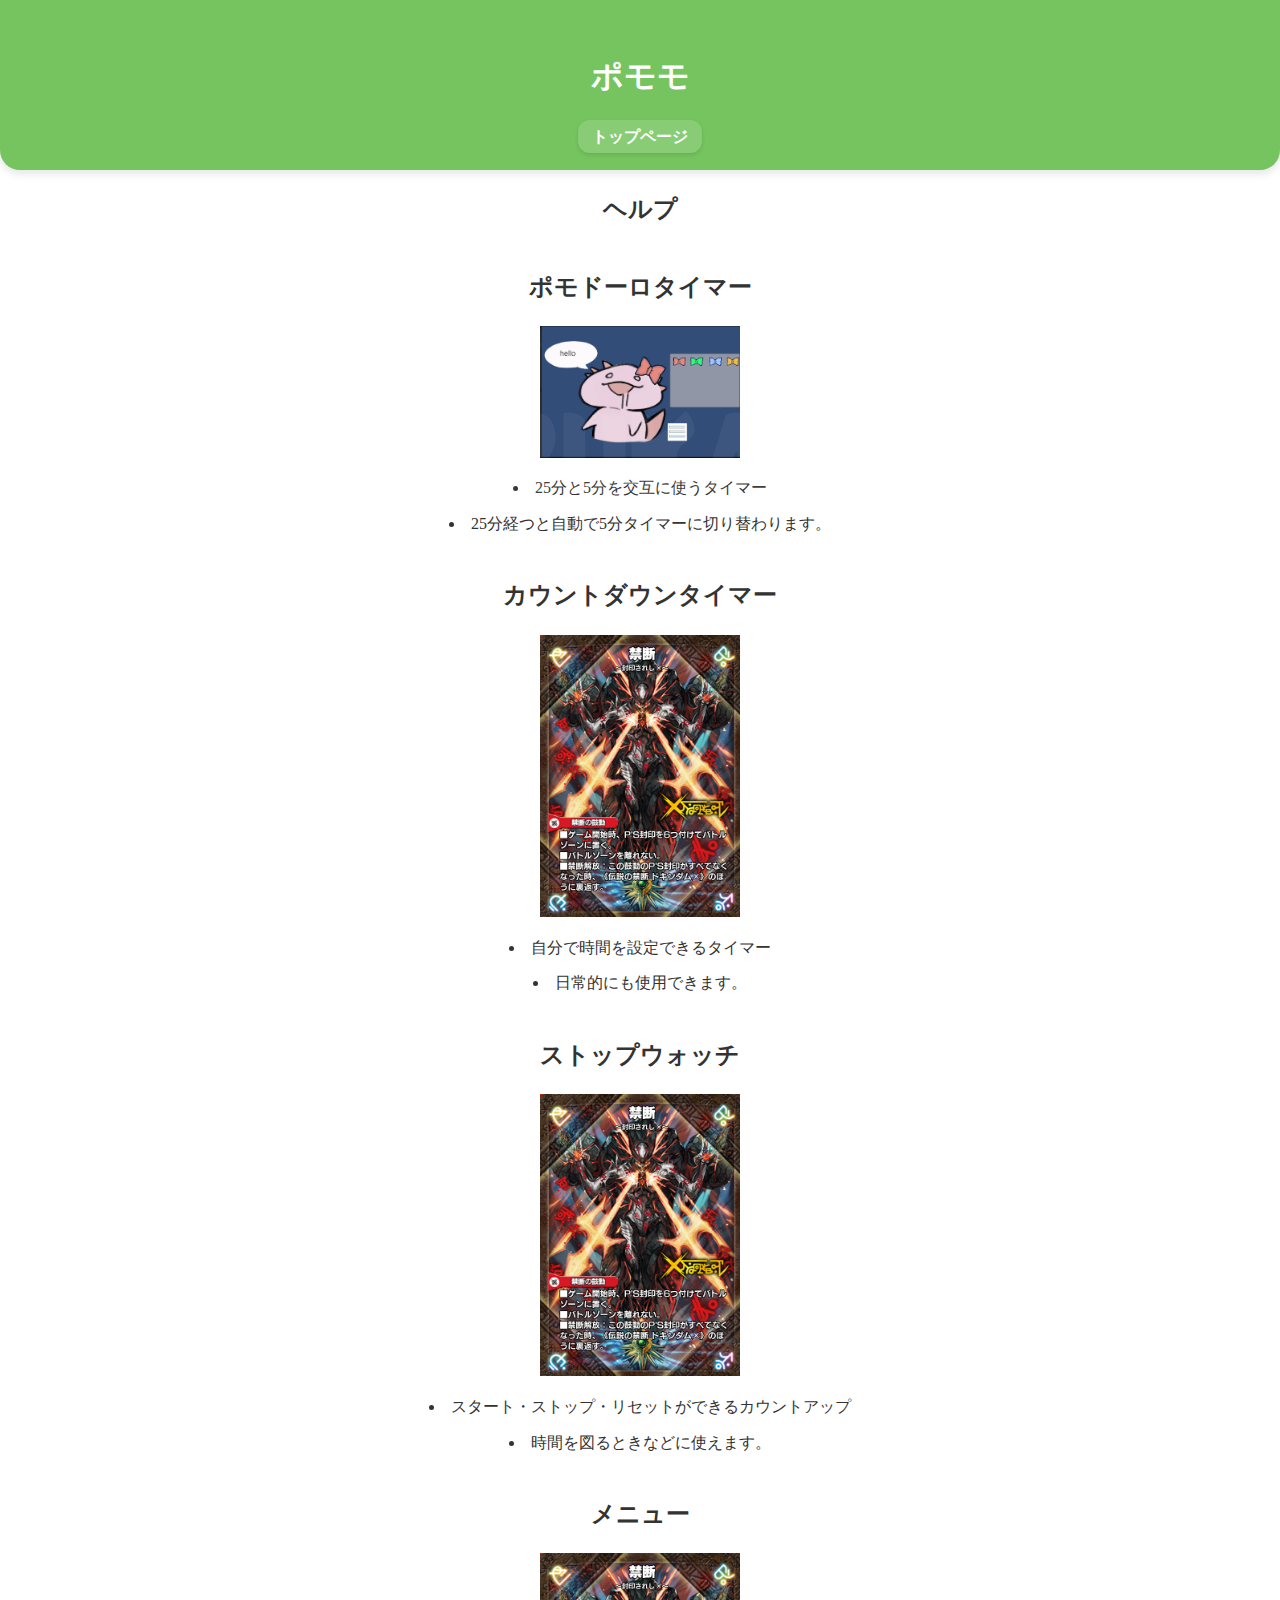
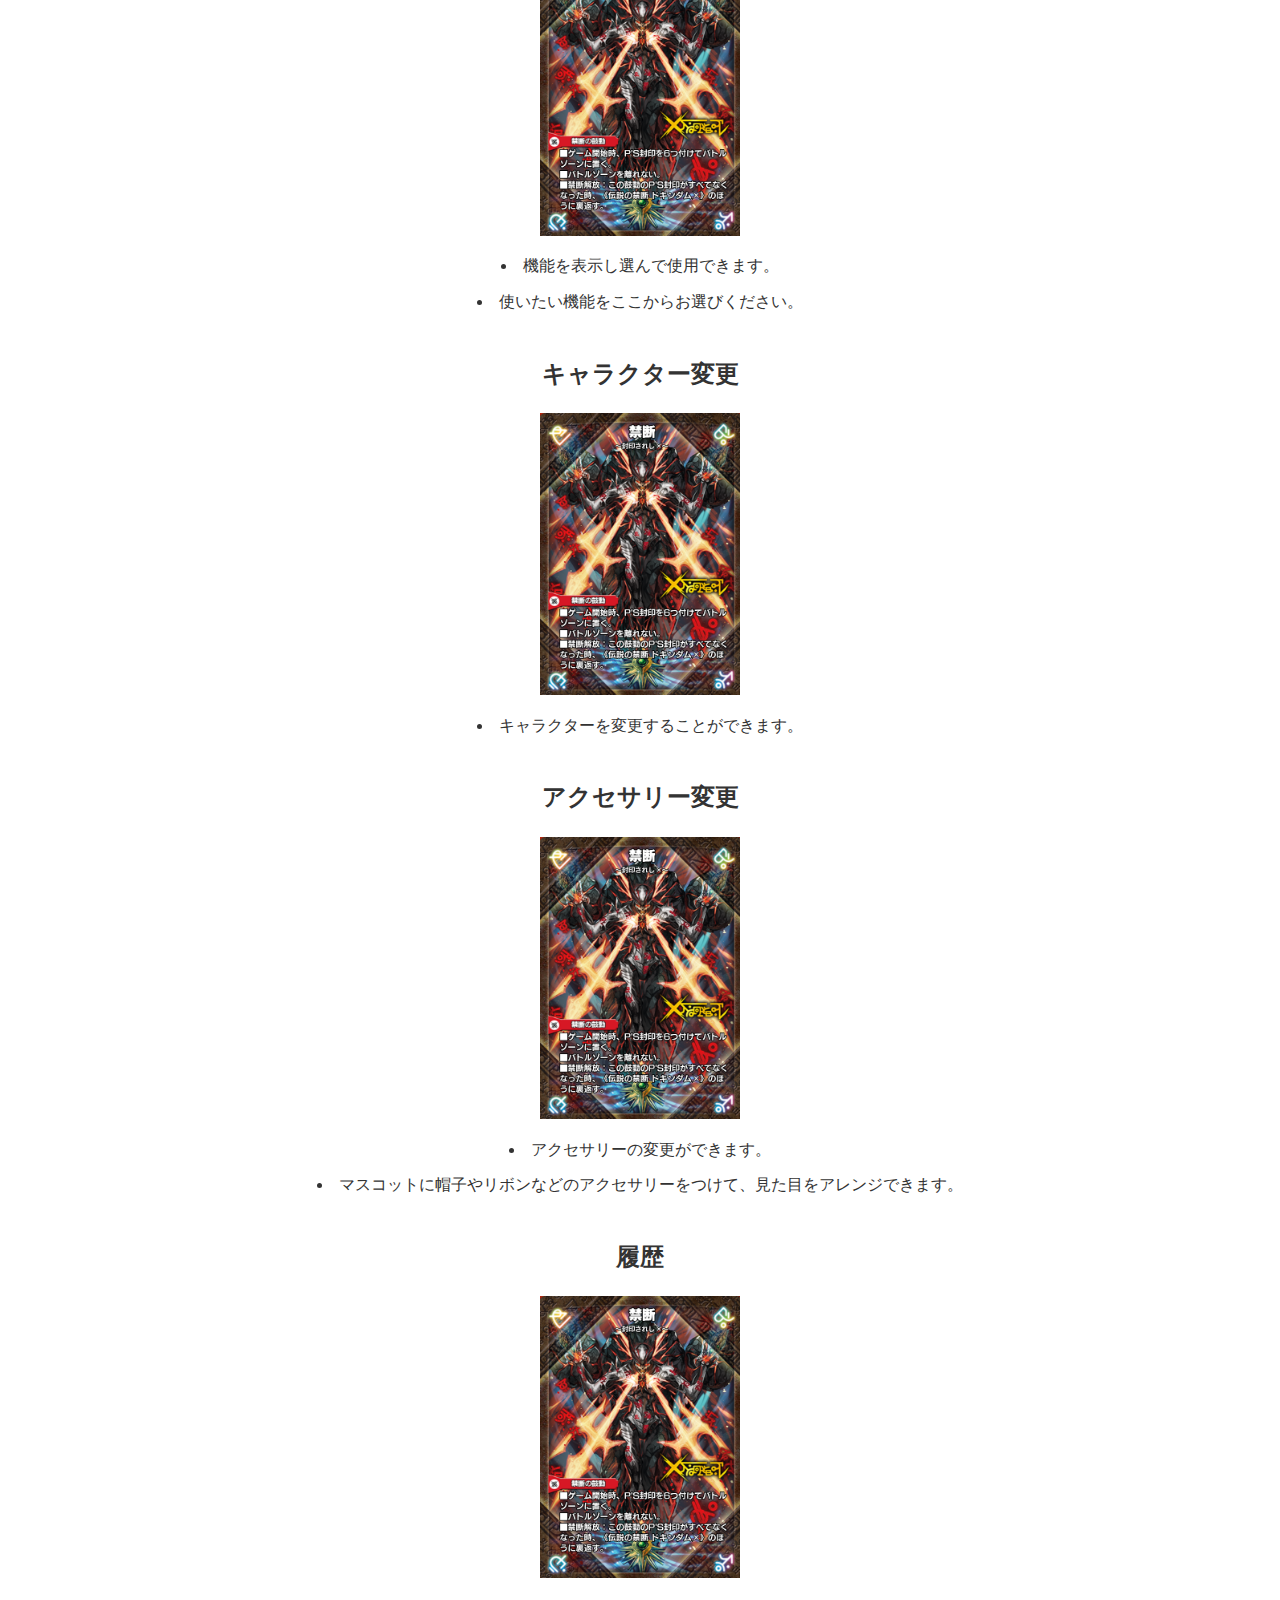
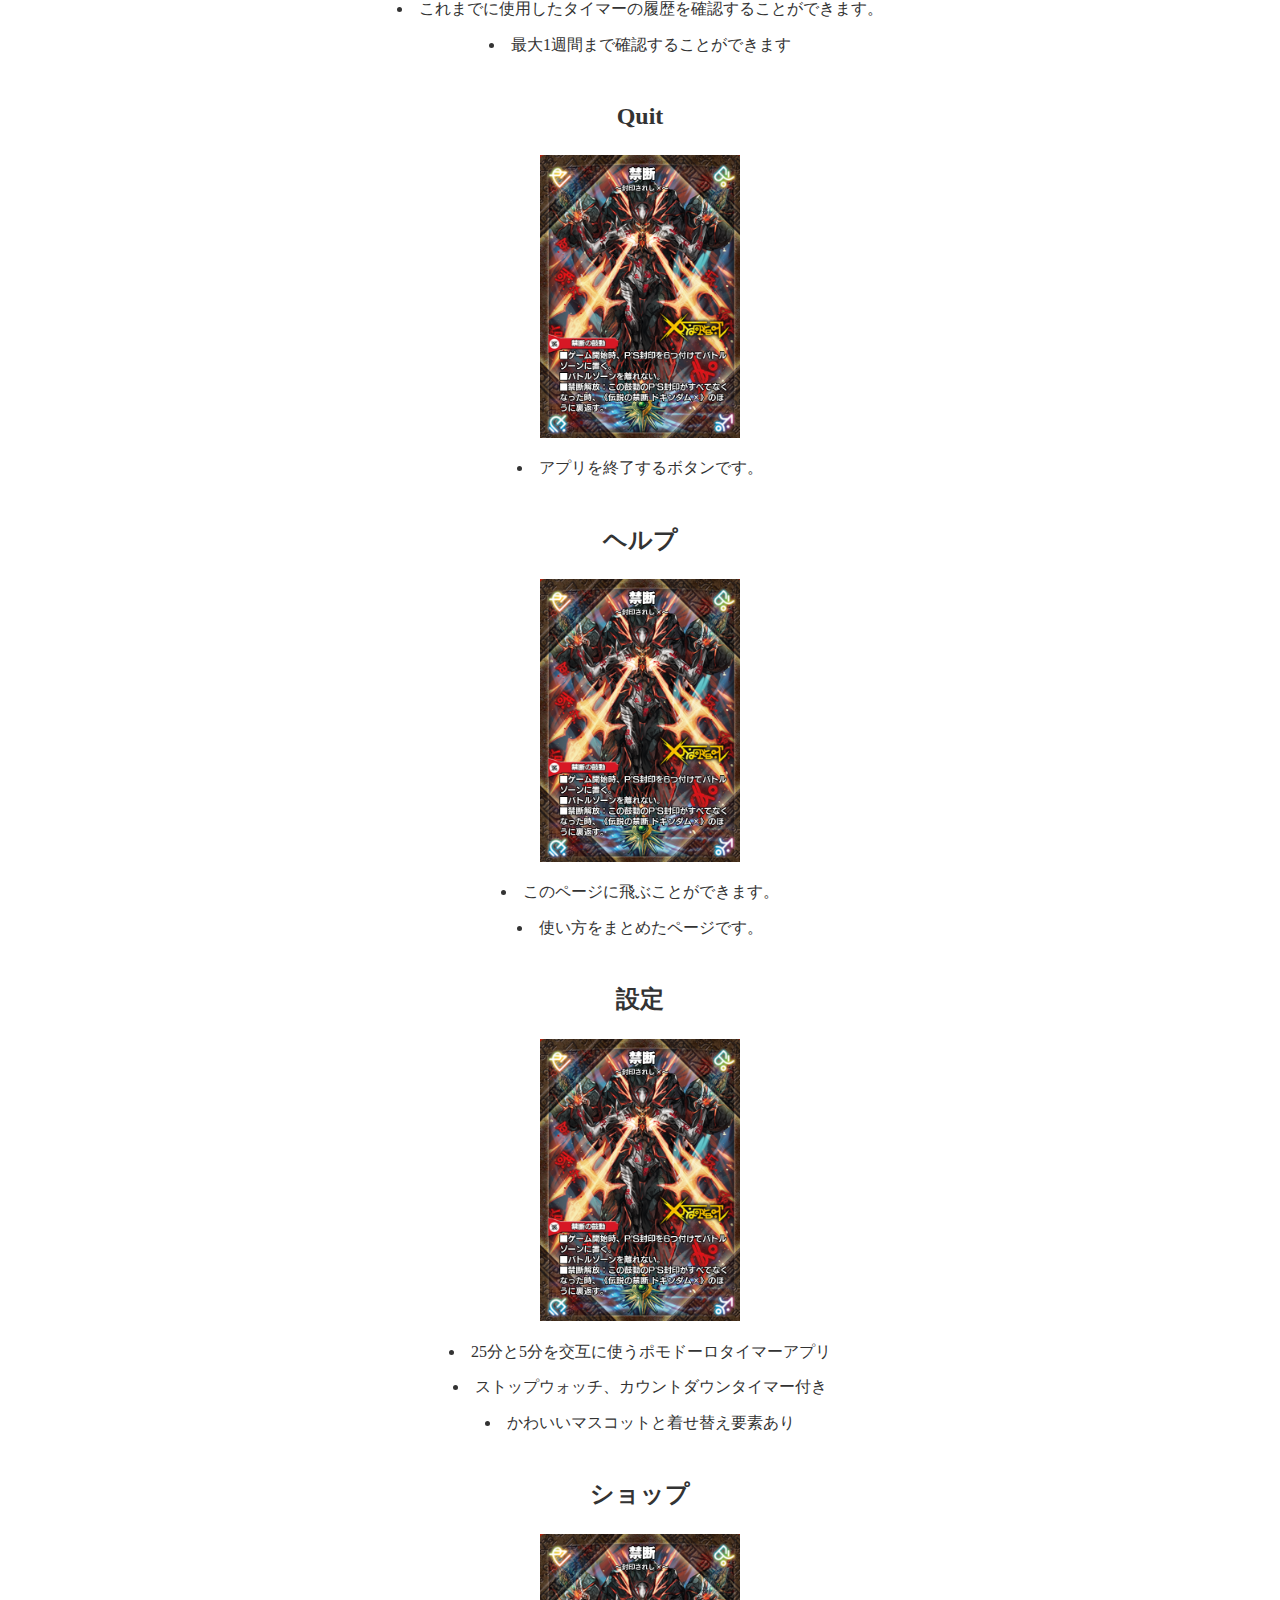
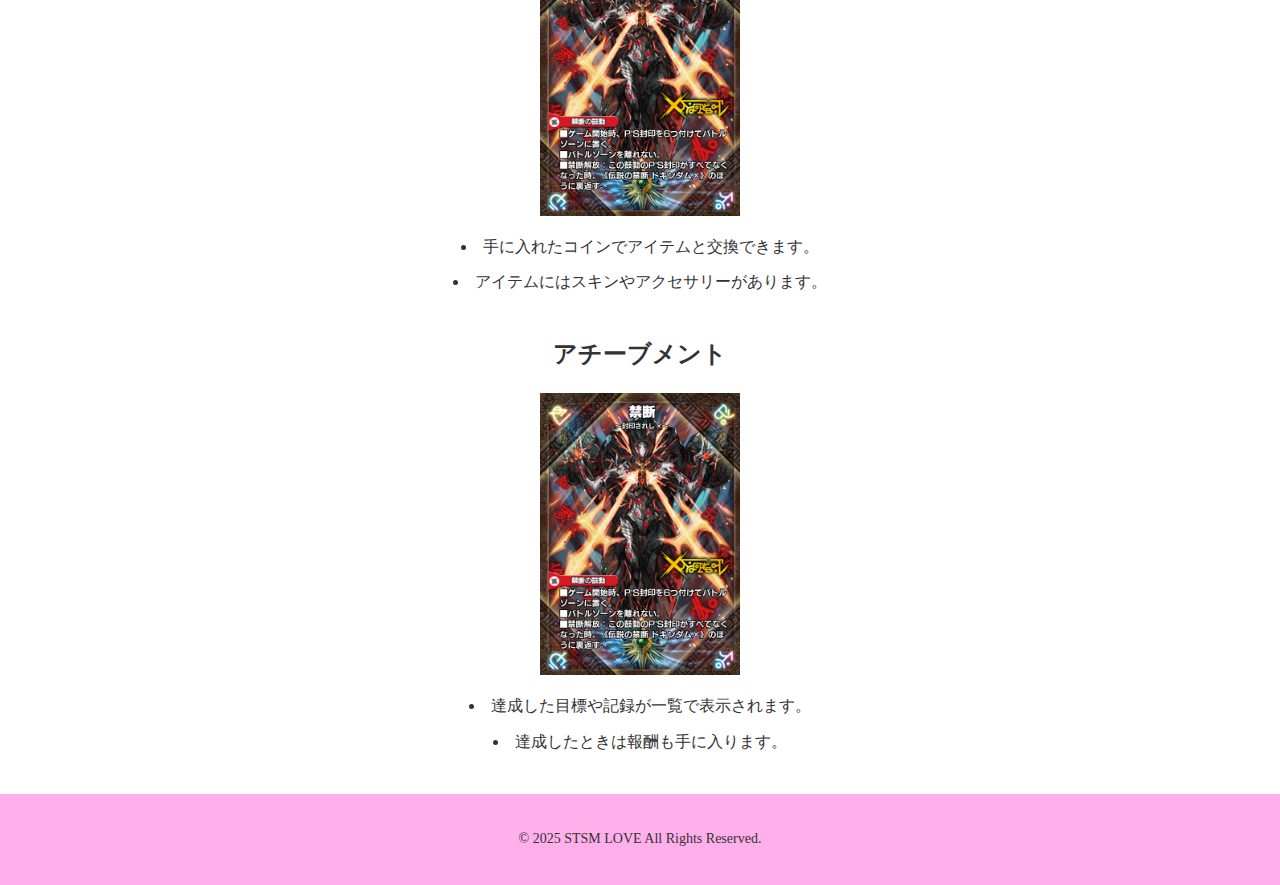
<file: help.html>
<!DOCTYPE html>
<html lang="ja">
<head>
  <meta charset="UTF-8">
  <title>ヘルプ</title>
  <link rel="stylesheet" href="help-style.css">
  <link href="https://fonts.googleapis.com/css2?family=Potta+One&display=swap" rel="stylesheet">
</head>
<body>
  <header>
    <h1>ポモモ</h1>
    <nav>
      <ul>
        <li><a href="index.html">トップページ</a></li>
      </ul>
    </nav>
  </header>



    <section id="works">
      <h2>ヘルプ</h2>
<div class="chara-wrapper">
        <div class="main-content">
          <h2>ポモドーロタイマー</h2>
          <img src="image.png" class="chara">
        </div>
</div>
      <ul>
        <li>25分と5分を交互に使うタイマー</li>
        <li>25分経つと自動で5分タイマーに切り替わります。</li>
      </ul>
    </section>

    <section id="works">
      <h2>カウントダウンタイマー</h2>
      <img src="スクリーンショット 2024-11-22 111555.png" class="chara">
      <ul>
        <li>自分で時間を設定できるタイマー</li>
        <li>日常的にも使用できます。</li>
      </ul>
    </section>
    
    <section id="works">
      <h2>ストップウォッチ</h2>
      <img src="スクリーンショット 2024-11-22 111555.png" class="chara">
      <ul>
        <li>スタート・ストップ・リセットができるカウントアップ</li>
        <li>時間を図るときなどに使えます。</li>
      </ul>
    </section>

    <section id="works">
      <h2>メニュー</h2>
      <img src="スクリーンショット 2024-11-22 111555.png" class="chara">
      <ul>
        <li>機能を表示し選んで使用できます。</li>
        <li>使いたい機能をここからお選びください。</li>
      </ul>
    </section>

    <section id="works">
      <h2>キャラクター変更</h2>
      <img src="スクリーンショット 2024-11-22 111555.png" class="chara">
      <ul>
        <li>キャラクターを変更することができます。</li>
      </ul>
    </section>

    <section id="works">
      <h2>アクセサリー変更</h2>
      <img src="スクリーンショット 2024-11-22 111555.png" class="chara">
      <ul>
        <li>アクセサリーの変更ができます。</li>
        <li>マスコットに帽子やリボンなどのアクセサリーをつけて、見た目をアレンジできます。</li>
      </ul>
    </section>

    <section id="works">
      <h2>履歴</h2>
      <img src="スクリーンショット 2024-11-22 111555.png" class="chara">
      <ul>
        <li>これまでに使用したタイマーの履歴を確認することができます。</li>
        <li>最大1週間まで確認することができます</li>
      </ul>
    </section>

    <section id="works">
      <h2>Quit</h2>
      <img src="スクリーンショット 2024-11-22 111555.png" class="chara">
      <ul>
        <li>アプリを終了するボタンです。</li>
      </ul>
    </section>

    <section id="works">
      <h2>ヘルプ</h2>
      <img src="スクリーンショット 2024-11-22 111555.png" class="chara">
      <ul>
        <li>このページに飛ぶことができます。</li>
        <li>使い方をまとめたページです。</li>
      </ul>
    </section>

    <section id="works">
      <h2>設定</h2>
      <img src="スクリーンショット 2024-11-22 111555.png" class="chara">
      <ul>
        <li>25分と5分を交互に使うポモドーロタイマーアプリ</li>
        <li>ストップウォッチ、カウントダウンタイマー付き</li>
        <li>かわいいマスコットと着せ替え要素あり</li>
      </ul>
    </section>

    <section id="works">
      <h2>ショップ</h2>
      <img src="スクリーンショット 2024-11-22 111555.png" class="chara">
      <ul>
        <li>手に入れたコインでアイテムと交換できます。</li>
        <li>アイテムにはスキンやアクセサリーがあります。</li>
      </ul>
    </section>

    <section id="works">
      <h2>アチーブメント</h2>
      <img src="スクリーンショット 2024-11-22 111555.png" class="chara">
      <ul>
        <li>達成した目標や記録が一覧で表示されます。</li>
        <li>達成したときは報酬も手に入ります。</li>
      </ul>
    </section>

  <footer>
    <p>&copy; 2025 STSM LOVE All Rights Reserved.</p>
  </footer>
</body>
</html>
</file>
<file: help-style.css>
body {
  background-image: url("https://github.com/JOKER409410/JOKER409410.github.io/blob/main/%E7%84%A1%E9%A1%8C2.png?raw=true");
  background-repeat: repeat;
  background-size: auto;
  font-family: 'Hachi Maru Pop', cursive;
  margin: 0;
  padding: 0;
  line-height: 1.6;
  color: #333;
}

header {
  background: #75c45f;
  color: white;
  padding: 30px 0 20px;
  text-align: center;
  border-bottom-left-radius: 20px;
  border-bottom-right-radius: 20px;
  box-shadow: 0 4px 8px rgba(0, 0, 0, 0.1);
}
header::before {
  content: "YURUKAWA";
  position: absolute;
  top: 50%;
  left: 50%;
  transform: translate(-50%, -50%);
  font-size: 100px;
  font-weight: bold;
  color: white;
  opacity: 0.05;
  pointer-events: none;
  font-family: 'Potta One', cursive;
  white-space: nowrap;
  z-index: 0;
}
header h1, header nav {
  position: relative;
  z-index: 1; /* 背景文字より上に表示！ */
}

nav ul {
  list-style: none;
  padding: 0;
  margin: 10px 0 0;
  display: flex;
  justify-content: center;
  gap: 15px;
  flex-wrap: wrap;
}

nav ul li {
  display: inline-block;
}

nav ul li a {
  color: #fff;
  text-decoration: none;
  font-weight: bold;
  background: rgba(255, 255, 255, 0.15);
  padding: 8px 14px;
  border-radius: 12px;
  transition: all 0.3s ease;
  box-shadow: 0 2px 4px rgba(0,0,0,0.1);
}

nav ul li a:hover {
  background: rgba(255, 255, 255, 0.35);
  color: #fff;
  box-shadow: 0 4px 6px rgba(0,0,0,0.2);
}
#works {
  text-align: center;
}
#works ul {
  list-style: disc; /* ●ポチを表示 */
  list-style-position: inside; /* ポチを行内に */
  padding: 0;
  margin: 0 auto;
}

#works li {
  margin: 10px 0;
}

#down {
  text-align: center;
}
#down ul {
  list-style: disc; /* ●ポチを表示 */
  list-style-position: inside; /* ポチを行内に */
  padding: 0;
  margin: 0 auto;
}

#down li {
  margin: 10px 0;
}


main {
  max-width: 800px;
  margin: 30px auto;
  padding: 0 20px;
  background: #fff;
  border-radius: 8px;
  box-shadow: 0 0 10px rgba(0, 0, 0, 0.1);
}

section {
  margin-bottom: 40px;
}

footer {
  text-align: center;
  padding: 20px;
  background: #ffafea;
  font-size: 14px;
}
.contact {
    padding: 50px;
    text-align: center;
}

.contact form {
    max-width: 500px;
    margin: 0 auto;
    display: flex;
    flex-direction: column;
    gap: 15px;
}

.contact label {
    font-weight: bold;
    text-align: left;
    display: block;
}

.contact input,
.contact textarea {
    width: 100%;
    padding: 10px;
    border: 1px solid #ccc;
    border-radius: 5px;
}

.contact button {
    background: #007bff;
    color: white;
    border: none;
    padding: 10px;
    border-radius: 5px;
    cursor: pointer;
}

.contact button:hover {
    background: #0056b3;
}
html {
  scroll-behavior: smooth;
}
.chara-wrapper {
  display: flex;
  align-items: center;
  justify-content: space-between;
  gap: 20px;
}

.chara {
  width: 200px;
  height: auto;
  overflow-y: scroll;
}

.main-content {
  flex: 1;
  text-align: center;
}
</file>
